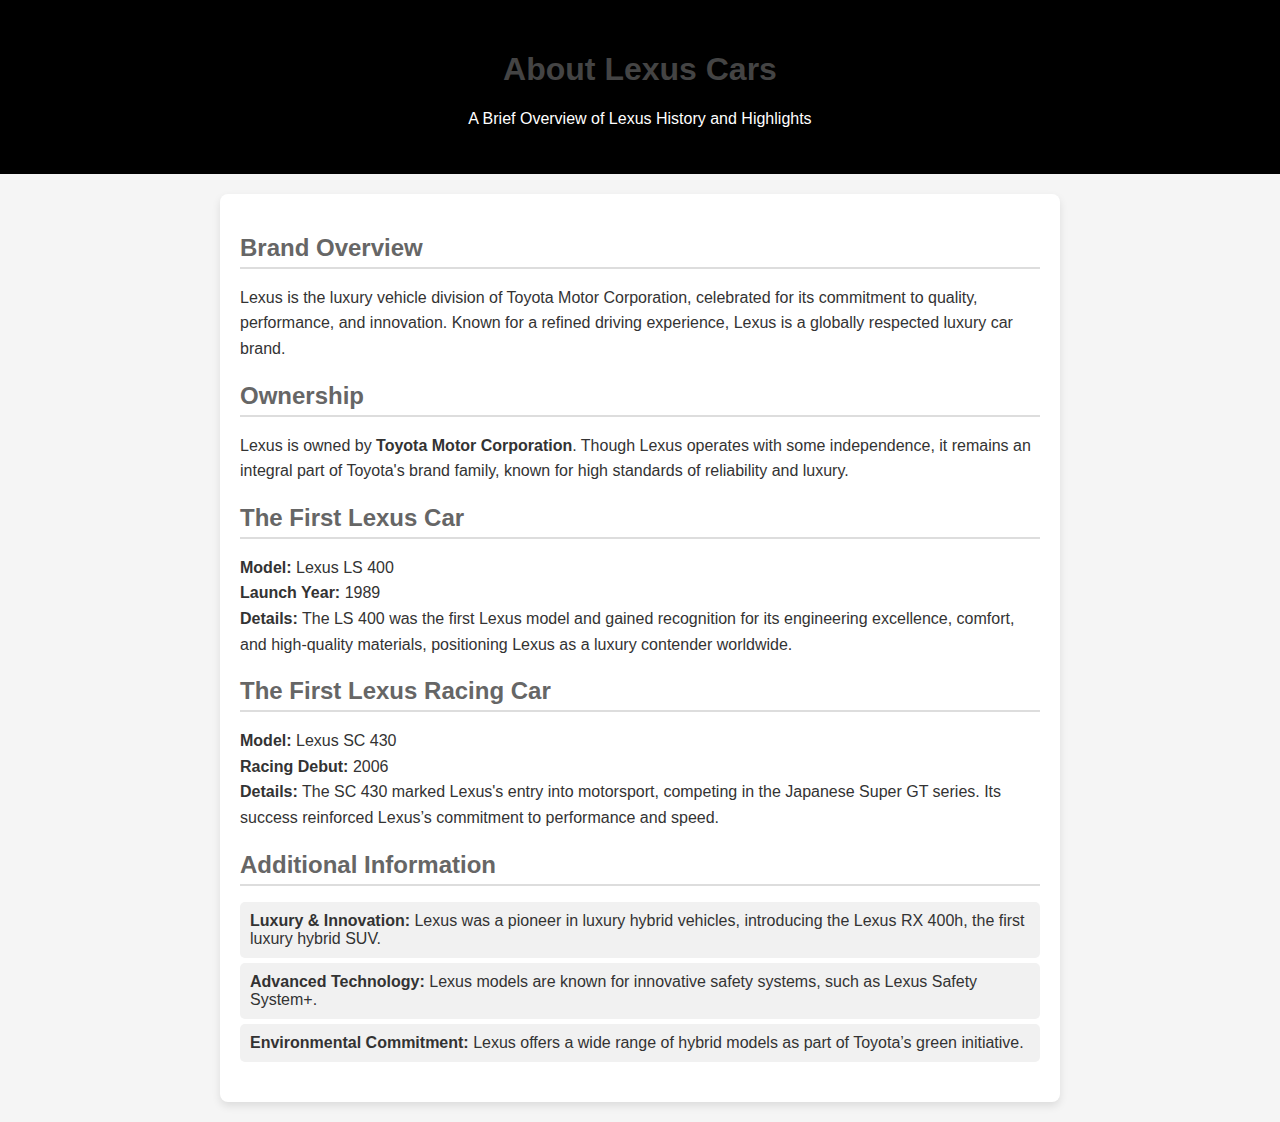
<file: About.html>
<!DOCTYPE html>
<html lang="en">
<head>
  <meta charset="UTF-8">
  <meta name="viewport" content="width=device-width, initial-scale=1.0">
  <title>About Lexus Cars</title>
  <style>
    /* CSS styling */
    body {
      font-family: Arial, sans-serif;
      margin: 0;
      padding: 0;
      background-color: #f5f5f5;
      color: #333;
    }

    .header {
      background-color: #000;
      color: #fff;
      text-align: center;
      padding: 30px;
    }

    .container {
      max-width: 800px;
      margin: 20px auto;
      padding: 20px;
      background-color: #fff;
      border-radius: 8px;
      box-shadow: 0 4px 8px rgba(0, 0, 0, 0.1);
    }

    h1, h2 {
      color: #444;
    }

    .section {
      margin-bottom: 20px;
    }

    .section p {
      line-height: 1.6;
    }

    .section h2 {
      color: #666;
      border-bottom: 2px solid #ddd;
      padding-bottom: 5px;
      margin-bottom: 10px;
    }

    .features ul {
      list-style-type: none;
      padding: 0;
    }

    .features li {
      background-color: #f1f1f1;
      margin: 5px 0;
      padding: 10px;
      border-radius: 5px;
    }
  </style>
</head>
<body>

  <div class="header">
    <h1>About Lexus Cars</h1>
    <p>A Brief Overview of Lexus History and Highlights</p>
  </div>

  <div class="container">
    <div class="section">
      <h2>Brand Overview</h2>
      <p>Lexus is the luxury vehicle division of Toyota Motor Corporation, celebrated for its commitment to quality, performance, and innovation. Known for a refined driving experience, Lexus is a globally respected luxury car brand.</p>
    </div>

    <div class="section">
      <h2>Ownership</h2>
      <p>Lexus is owned by <strong>Toyota Motor Corporation</strong>. Though Lexus operates with some independence, it remains an integral part of Toyota's brand family, known for high standards of reliability and luxury.</p>
    </div>

    <div class="section">
      <h2>The First Lexus Car</h2>
      <p><strong>Model:</strong> Lexus LS 400<br>
         <strong>Launch Year:</strong> 1989<br>
         <strong>Details:</strong> The LS 400 was the first Lexus model and gained recognition for its engineering excellence, comfort, and high-quality materials, positioning Lexus as a luxury contender worldwide.</p>
    </div>

    <div class="section">
      <h2>The First Lexus Racing Car</h2>
      <p><strong>Model:</strong> Lexus SC 430<br>
         <strong>Racing Debut:</strong> 2006<br>
         <strong>Details:</strong> The SC 430 marked Lexus's entry into motorsport, competing in the Japanese Super GT series. Its success reinforced Lexus’s commitment to performance and speed.</p>
    </div>

    <div class="section features">
      <h2>Additional Information</h2>
      <ul>
        <li><strong>Luxury & Innovation:</strong> Lexus was a pioneer in luxury hybrid vehicles, introducing the Lexus RX 400h, the first luxury hybrid SUV.</li>
        <li><strong>Advanced Technology:</strong> Lexus models are known for innovative safety systems, such as Lexus Safety System+.</li>
        <li><strong>Environmental Commitment:</strong> Lexus offers a wide range of hybrid models as part of Toyota’s green initiative.</li>
      </ul>
    </div>
  </div>

</body>
</html>
</file>
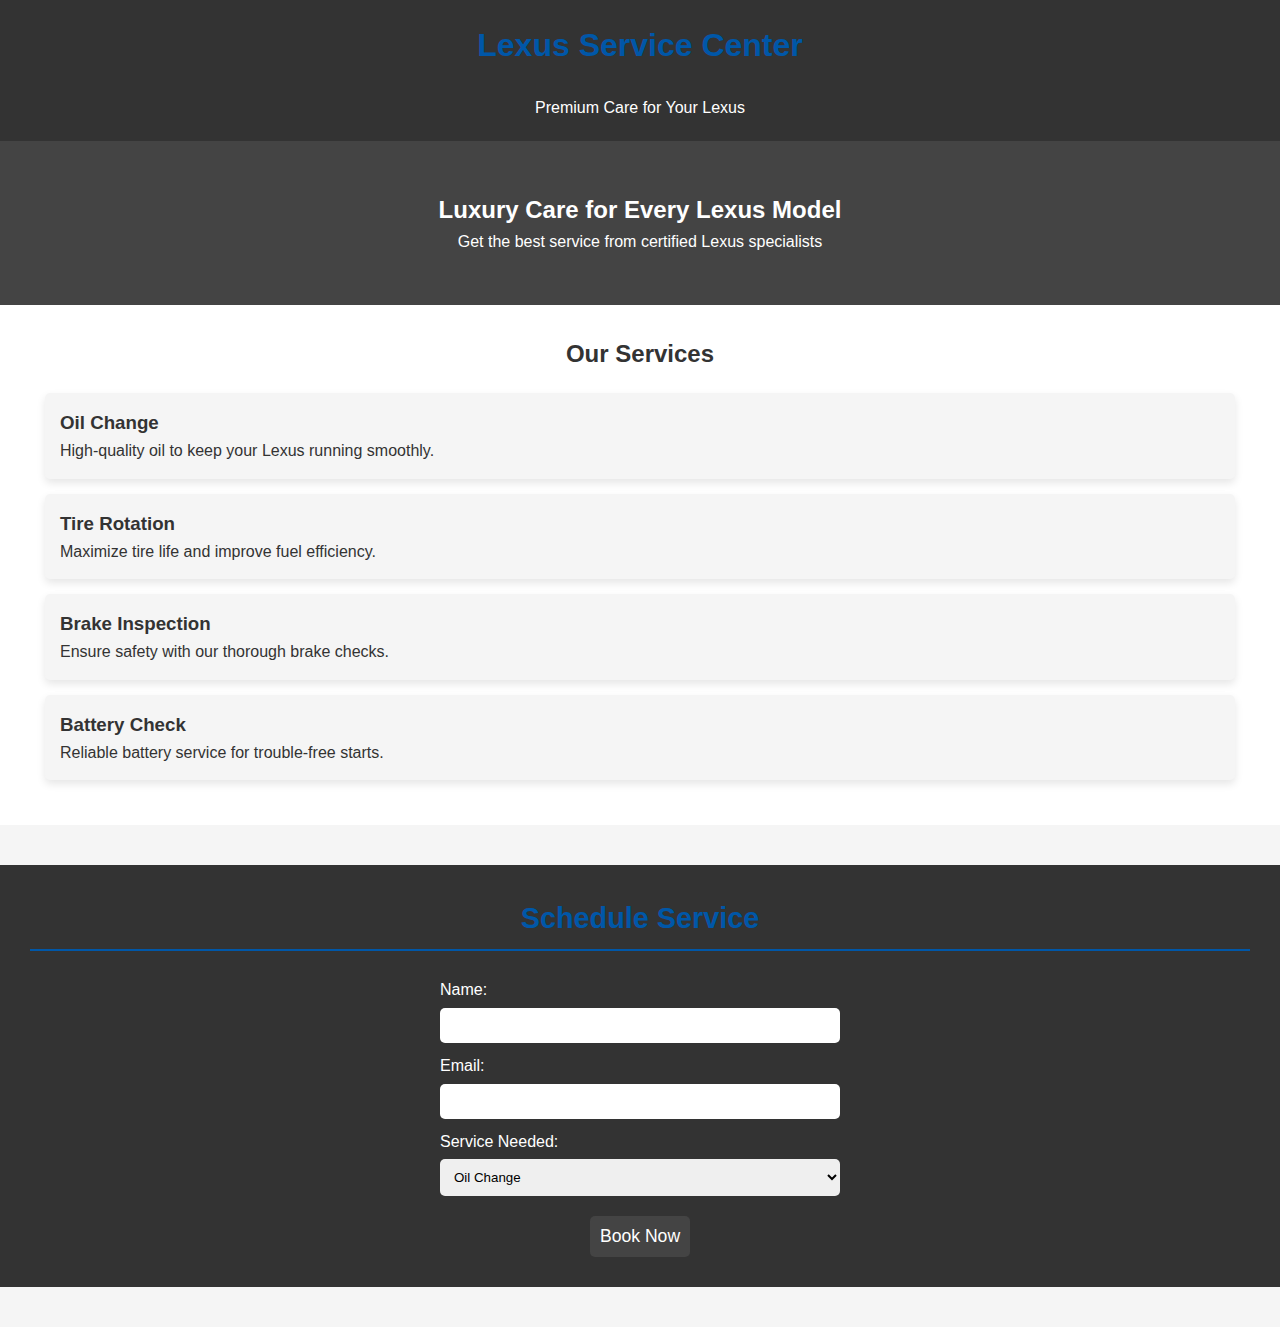
<file: Services.html>
<!DOCTYPE html>
<html lang="en">
<head>
    <meta charset="UTF-8">
    <meta name="viewport" content="width=device-width, initial-scale=1.0">
    <title>Lexus Car Service</title>
    <link rel="stylesheet" href="styles.css">
</head>
<body>
    <header>
        <h1>Lexus Service Center</h1>
        <p>Premium Care for Your Lexus</p>
    </header>

    <section class="hero">
        <h2>Luxury Care for Every Lexus Model</h2>
        <p>Get the best service from certified Lexus specialists</p>
    </section>

    <section class="services">
        <h2>Our Services</h2>
        <div class="service-item">
            <h3>Oil Change</h3>
            <p>High-quality oil to keep your Lexus running smoothly.</p>
        </div>
        <div class="service-item">
            <h3>Tire Rotation</h3>
            <p>Maximize tire life and improve fuel efficiency.</p>
        </div>
        <div class="service-item">
            <h3>Brake Inspection</h3>
            <p>Ensure safety with our thorough brake checks.</p>
        </div>
        <div class="service-item">
            <h3>Battery Check</h3>
            <p>Reliable battery service for trouble-free starts.</p>
        </div>
    </section>

    <section class="contact-form">
        <h2>Schedule Service</h2>
        <form action="#" method="post">
            <label for="name">Name:</label>
            <input type="text" id="name" name="name" required>

            <label for="email">Email:</label>
            <input type="email" id="email" name="email" required>

            <label for="service">Service Needed:</label>
            <select id="service" name="service">
                <option value="oil-change">Oil Change</option>
                <option value="tire-rotation">Tire Rotation</option>
                <option value="brake-inspection">Brake Inspection</option>
                <option value="battery-check">Battery Check</option>
            </select>

            <button type="submit">Book Now</button>
        </form>
    </section>
</body>
</html>
</file>
<file: styles.css>
/* Reset and Basic Styling */
* {
    margin: 0;
    padding: 0;
    box-sizing: border-box;
}
body {
    font-family: Arial, sans-serif;
    color: #333;
    line-height: 1.6;
}

/* Header */
.header {
    display: flex;
    justify-content: space-between;
    align-items: center;
    padding: 20px;
    background-color: #000;
    color: #fff;
}
.header .logo {
    font-size: 24px;
    font-weight: bold;
}
.navbar a {
    color: #fff;
    margin: 0 10px;
    text-decoration: none;
    font-size: 18px;
}
.navbar a:hover {
    color: #bbb;
}

/* Hero Section */
.S {
    background-image: url('hero-image.jpg');
    background-size: cover;
    background-position: center;
    color: #fff;
    text-align: center;
    padding: 100px 20px;
}
.ST {
    color: #000;
    font-size: 48px;
    margin-bottom: 20px;
}
.St {
    font-size: 24px;
    margin-bottom: 20px;
    color: black;
}
.SB {
    background-color: #333;
    color: #fff;
    padding: 10px 20px;
    font-size: 18px;
    border: none;
    cursor: pointer;
}
.hero-button:hover {
    background-color: #555;
}

/* Models Section */
.models-section {
    padding: 50px 20px;
    text-align: center;
}
.models-section h2 {
    font-size: 36px;
    margin-bottom: 20px;
}
.model-cards {
    display: flex;
    gap: 20px;
    justify-content: center;
    flex-wrap: wrap;
}
.card {
    background-color: #f5f5f5;
    padding: 20px;
    border-radius: 8px;
    width: 300px;
    text-align: center;
}
.card img {
    width: 100%;
    border-radius: 8px;
}
.card h3 {
    font-size: 24px;
    margin: 10px 0;
}

/* Footer */
.footer {
    background-color: #333;
    color: #fff;
    padding: 20px;
    text-align: center;
    font-size: 14px;
}
                     /*  Models  */
                     * {
                        margin: 0;
                        padding: 0;
                        box-sizing: border-box;
                    }
                    
                    body {
                        font-family: Arial, sans-serif;
                        color: #333;
                        background-color: #f4f4f4;
                    }
                    
                    .navbar {
                        display: flex;
                        justify-content: center;
                        background-color: #fff;
                        border-bottom: 1px solid #ddd;
                        margin-bottom: 20px;
                    }
                    
                    .navbar ul {
                        list-style: none;
                        display: flex;
                        gap: 2rem;
                        padding: 1rem 0;
                    }
                    
                    .navbar a {
                        text-decoration: none;
                        color: #333;
                        font-weight: 600;
                    }
                    
                    .navbar a.active {
                        border-bottom: 3px solid black;
                        padding-bottom: 0.5rem;
                    }
                    
                    .car-content {
                        padding: 0 2rem;
                    }
                    
                    .car-models {
                        display: grid;
                        grid-template-columns: repeat(auto-fit, minmax(200px, 1fr));
                        gap: 2rem;
                    }
                    
                    .car-card {
                        text-align: center;
                        background-color: #fff;
                        padding: 1rem;
                        border: 1px solid #ddd;
                        border-radius: 8px;
                        box-shadow: 0 4px 8px rgba(0, 0, 0, 0.1);
                    }
                    
                    .car-card img {
                        max-width: 100%;
                        height: auto;
                        border-radius: 8px;
                    }
                    
                    .car-card h3 {
                        font-size: 1.2em;
                        color: #333;
                        margin: 0.5rem 0;
                    }
                    
                    .car-card p {
                        font-size: 0.9em;
                        color: #666;
                    }

                    
 /* styles.css */

* {
    margin: 0;
    padding: 0;
    box-sizing: border-box;
}

body {
    font-family: Arial, sans-serif;
    background-color: #f3f4f6;
    color: #333;
}

.page-container {
    width: 85%;
    max-width: 1000px;
    margin: 2rem auto;
    padding: 1.5rem;
    background-color: #ffffff;
    border-radius: 8px;
    box-shadow: 0 5px 15px rgba(0, 0, 0, 0.1);
}

.header {
    text-align: center;
    background: linear-gradient(rgba(0, 0, 0, 0.5), rgba(0, 0, 0, 0.5)), url('https://example.com/lexus-bg.jpg') center/cover;
    padding: 3rem 1.5rem;
    border-radius: 8px;
    color: #fff;
}

.header h1 {
    font-size: 2.5rem;
    margin-bottom: 0.5rem;
    margin-right: 29px;
}

.header p {
    font-size: 1.2rem;
}

.contact-info, .contact-form {
    margin: 2.5rem 0;
}

.contact-info h2, .contact-form h2 {
    color: #0057a8;
    font-size: 1.8rem;
    margin-bottom: 1rem;
    border-bottom: 2px solid #0057a8;
    padding-bottom: 0.5rem;
}

.info-item {
    margin-bottom: 1.5rem;
}

.info-item h3 {
    font-size: 1.2rem;
    color: #333;
}

.info-item p {
    font-size: 1rem;
    color: #666;
}

.contact-form form {
    display: flex;
    flex-direction: column;
}

.form-group {
    margin-bottom: 1rem;
}

.form-group label {
    margin-bottom: 0.5rem;
    font-weight: bold;
    font-size: 1.1rem;
}

.form-group input, .form-group textarea {
    padding: 0.75rem;
    border: 1px solid #ddd;
    border-radius: 4px;
    font-size: 1rem;
    background-color: #f9f9f9;
}

.form-group input:focus, .form-group textarea:focus {
    outline: none;
    border-color: #0057a8;
}

.contact-form button {
    align-self: center;
    padding: 0.75rem 2rem;
    font-size: 1.1rem;
    color: #fff;
    background-color: #0057a8;
    border: none;
    border-radius: 4px;
    cursor: pointer;
    transition: background-color 0.3s ease;
}

.contact-form button:hover {
    background-color: #003e75;
}

@media (max-width: 768px) {
    .header {
        padding: 2rem 1rem;
    }

    .header h1 {
        font-size: 2rem;
    }

    .header p {
        font-size: 1rem;
    }

    .page-container {
        width: 95%;
    }
}
   

/* styles.css */

body {
    font-family: Arial, sans-serif;
    background-color: #f3f4f6;
    color: #333;
}

.container {
    width: 90%;
    max-width: 1200px;
    margin: 2rem auto;
    padding: 1.5rem;
    background-color: #ffffff;
    border-radius: 8px;
    box-shadow: 0 4px 12px rgba(0, 0, 0, 0.1);
    text-align: center;
}

h1 {
    font-size: 2rem;
    color: #0057a8;
    margin-bottom: 1.5rem;
}

table {
    width: 100%;
    border-collapse: collapse;
    margin: 1rem 0;
}

th, td {
    padding: 0.75rem;
    border: 1px solid #ddd;
    text-align: center;
    font-size: 1rem;
}

th {
    background-color: #0057a8;
    color: #ffffff;
}

td img {
    width: 150px;   /* Set the desired width */
    height: 150px;  /* Set the desired height */
    object-fit: cover;
    border-radius: 5px;
}

tbody tr:nth-child(even) {
    background-color: #f9f9f9;
}



* {
    margin: 0;
    padding: 0;
    box-sizing: border-box;
    font-family: Arial, sans-serif;
}

body {
    color: #333;
    background-color: #f5f5f5;
}

header {
    text-align: center;
    padding: 20px;
    background-color: #333;
    color: #fff;
}

.hero {
    text-align: center;
    padding: 50px;
    background-color: #444;
    color: #fff;
}

.services {
    padding: 30px;
    background-color: #fff;
}

.services h2 {
    text-align: center;
    margin-bottom: 20px;
}

.service-item {
    background-color: #f5f5f5;
    margin: 15px;
    padding: 15px;
    border-radius: 5px;
    box-shadow: 0 4px 8px rgba(0, 0, 0, 0.1);
}

.contact-form {
    padding: 30px;
    background-color: #333;
    color: #fff;
}

.contact-form h2 {
    text-align: center;
}

.contact-form form {
    display: flex;
    flex-direction: column;
    max-width: 400px;
    margin: 0 auto;
}

.contact-form label {
    margin-top: 10px;
}

.contact-form input, .contact-form select, .contact-form button {
    padding: 10px;
    margin-top: 5px;
    border: none;
    border-radius: 5px;
}

.contact-form button {
    background-color: #444;
    color: #fff;
    cursor: pointer;
    margin-top: 20px;
}

.contact-form button:hover {
    background-color: #555;
}
</file>
